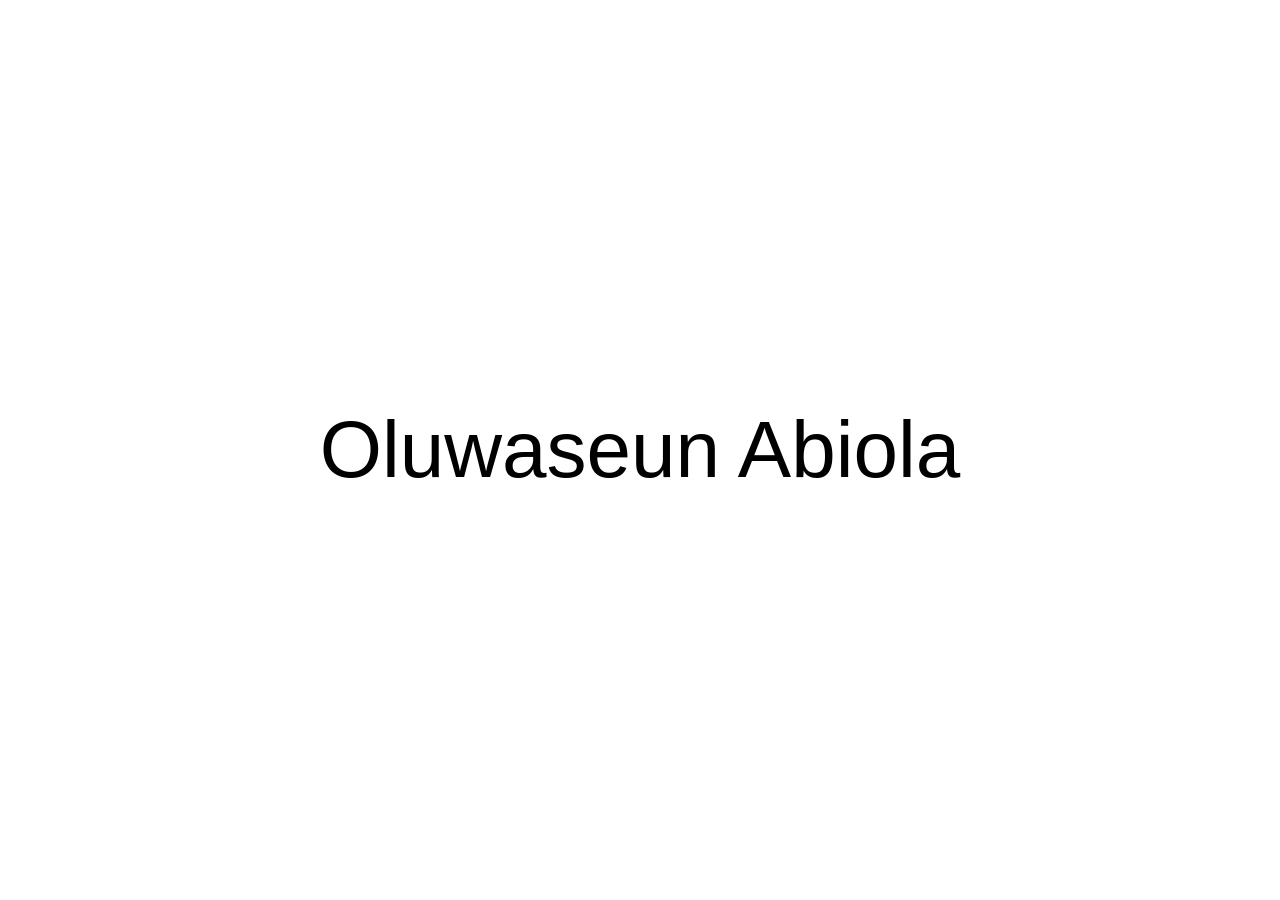
<file: index.html>
<!DOCTYPE html>
<html lang="en">
  <head>
    <meta charset="UTF-8" />
    <meta http-equiv="X-UA-Compatible" content="IE=edge" />
    <meta name="viewport" content="width=device-width, initial-scale=1.0" />
    <title>HNGi8</title>
    <style>
      html {
        box-sizing: border-box;
      }
      *,
      *::before,
      *::after {
        box-sizing: inherit;
      }
      body {
        height: 100vh;
        margin: 0;
        font-family: Arial, Helvetica, sans-serif;
      }
      div {
        height: 100%;
        display: flex;
        justify-content: center;
        align-items: center;
        font-size: 5rem;
      }
    </style>
  </head>
  <body>
    <div></div>
    <script>
      const element = document.querySelector("div");
      const name = "Oluwaseun Abiola";
      element.innerText = name;
      console.log(name);
    </script>
  </body>
</html>
</file>
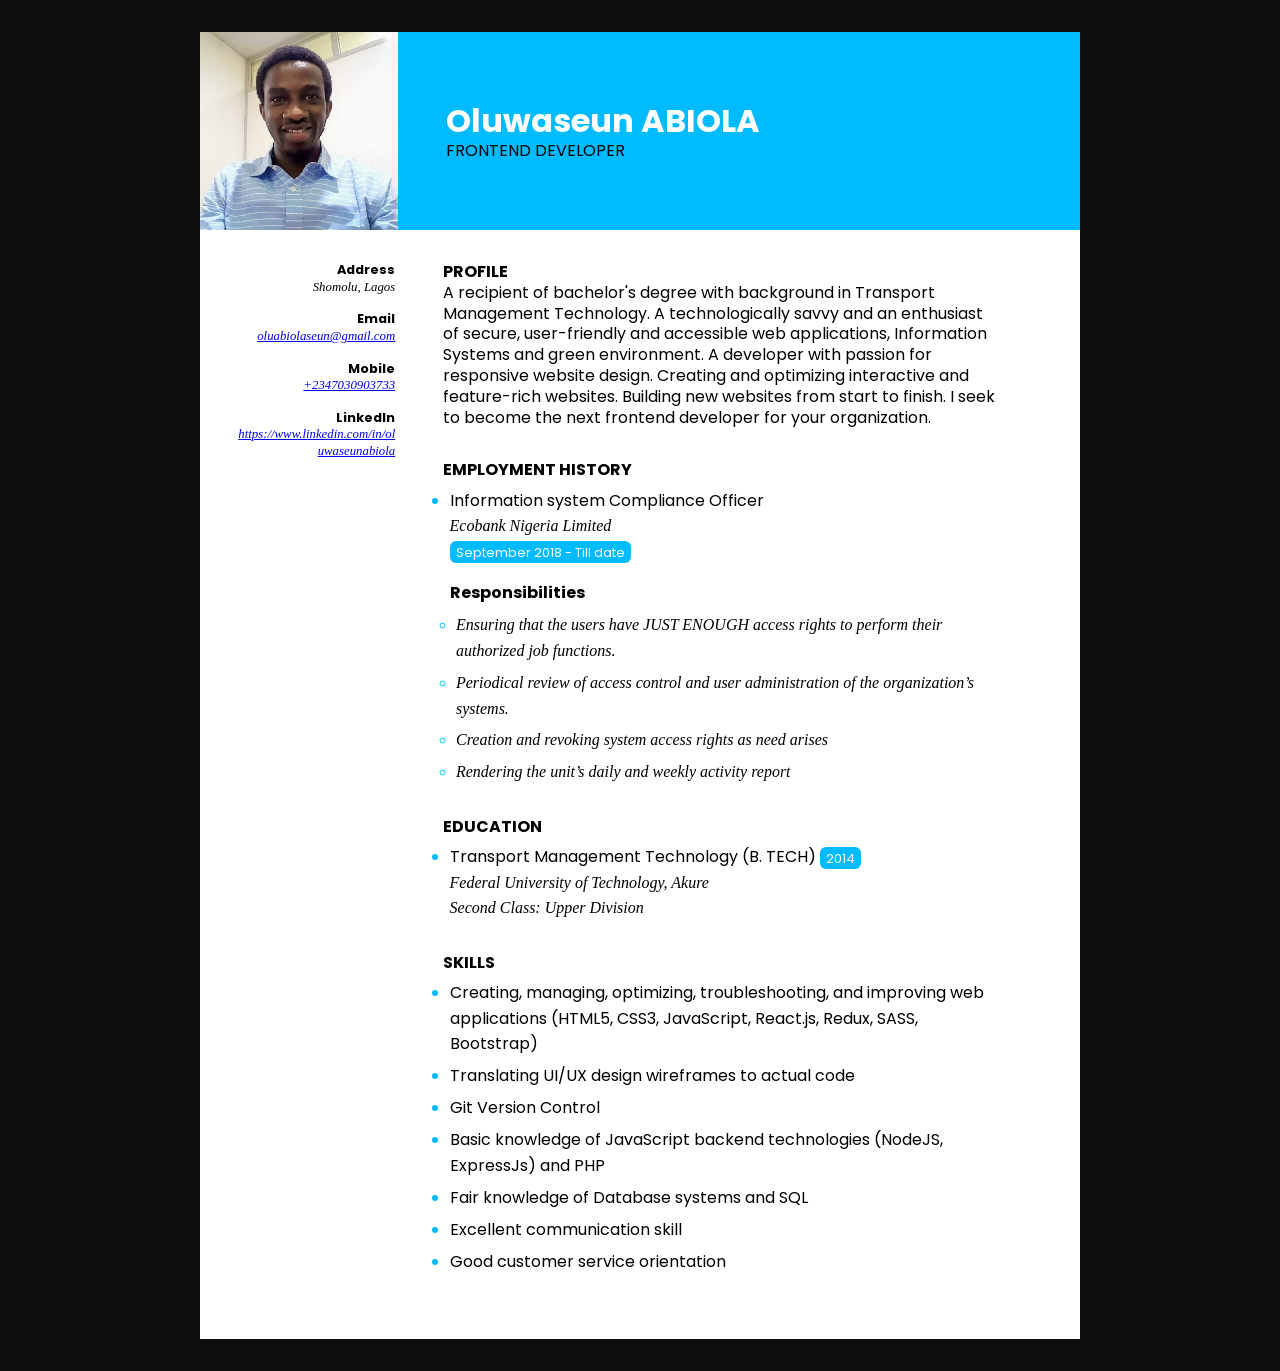
<file: oluwaseun-cv/index.html>
<!DOCTYPE html>
<html lang="en">
  <head>
    <meta charset="UTF-8" />
    <meta http-equiv="X-UA-Compatible" content="IE=edge" />
    <meta name="viewport" content="width=device-width, initial-scale=1.0" />
    <title>Oluwaseun Abiola</title>
    <link rel="stylesheet" href="style.css" />
  </head>
  <body>
    <div class="container">
      <header class="flex ai-c">
        <div class="img-container">
          <img src="me.jpg" alt="Oluwaseun Abiola Avatar" />
        </div>
        <div>
          <h1 class="fw-800 fs-2 c-white">
            Oluwaseun <span class="caps">Abiola</span>
          </h1>
          <span class="caps fw-500">Frontend Developer</span>
        </div>
      </header>
      <div class="flex ph-2" style="flex-wrap: wrap">
        <aside class="col-m-20 pt-2">
          <div style="word-wrap: break-word">
            <span class="fw-b">Address</span>
            <p>Shomolu, Lagos</p>
            <span class="fw-b">Email</span>
            <p>
              <a href="mailto:oluabiolaseun@gmail.com"
                >oluabiolaseun@gmail.com</a
              >
            </p>
            <span class="fw-b">Mobile</span>
            <p><a href="tel:+2347030903733">+2347030903733</a></p>
            <span class="fw-b">LinkedIn</span>
            <p>
              <a href="https://www.linkedin.com/in/oluwaseunabiola"
                >https://www.linkedin.com/in/oluwaseunabiola</a
              >
            </p>
          </div>
        </aside>
        <main class="pv-2 col-m-80">
          <section class="ph-3 mb-2">
            <header class="caps">
              <h2>Profile</h2>
            </header>
            <p>
              A recipient of bachelor's degree with background in Transport
              Management Technology. A technologically savvy and an enthusiast
              of secure, user-friendly and accessible web applications,
              Information Systems and green environment. A developer with
              passion for responsive website design. Creating and optimizing
              interactive and feature-rich websites. Building new websites from
              start to finish. I seek to become the next frontend developer for
              your organization.
            </p>
          </section>
          <section class="ph-3 mb-2">
            <header class="caps">
              <h2>Employment History</h2>
            </header>
            <ul class="mb-2">
              <li class="mb-2">
                <span class="fw-500"
                  >Information system Compliance Officer</span
                >
                <br />
                <span class="italic"> Ecobank Nigeria Limited </span>
                <br />
                <span class="btn-style">September 2018 - Till date</span>
                <h3 class="pt-1">Responsibilities</h3>
                <ul class="italic">
                  <li>
                    Ensuring that the users have JUST ENOUGH access rights to
                    perform their authorized job functions.
                  </li>
                  <li>
                    Periodical review of access control and user administration
                    of the organization’s systems.
                  </li>
                  <li>
                    Creation and revoking system access rights as need arises
                  </li>
                  <li>Rendering the unit’s daily and weekly activity report</li>
                </ul>
              </li>
            </ul>
          </section>
          <section class="ph-3 mb-2">
            <header class="caps">
              <h2>Education</h2>
            </header>
            <ul>
              <li>
                <span class="fw-500">
                  Transport Management Technology (B. TECH)
                  <span class="btn-style">2014</span>
                </span>
                <br />
                <span class="italic">
                  Federal University of Technology, Akure
                  <br />
                  <span> Second Class: Upper Division</span>
                </span>
              </li>
            </ul>
          </section>
          <section class="ph-3 mb-2">
            <header class="caps">
              <h2>Skills</h2>
            </header>
            <ul>
              <li>
                Creating, managing, optimizing, troubleshooting, and improving
                web applications (HTML5, CSS3, JavaScript, React.js, Redux,
                SASS, Bootstrap)
              </li>
              <li>Translating UI/UX design wireframes to actual code</li>
              <li>Git Version Control</li>
              <li>
                Basic knowledge of JavaScript backend technologies (NodeJS,
                ExpressJs) and PHP
              </li>
              <li>Fair knowledge of Database systems and SQL</li>
              <li>Excellent communication skill</li>
              <li>Good customer service orientation</li>
            </ul>
          </section>
        </main>
      </div>
    </div>
  </body>
</html>
</file>
<file: oluwaseun-cv/style.css>
@import url("https://fonts.googleapis.com/css2?family=Playfair+Display:ital@1&display=swap");
@import url("https://fonts.googleapis.com/css2?family=Poppins:wght@400;500;800;900&display=swap");

html {
  font-size: 100%;
  box-sizing: border-box;
}

*,
*::after,
*::before {
  margin: 0;
  padding: 0;
  box-sizing: inherit;
}
h1,
h2,
h3,
h4,
h5,
h6 {
  font-size: inherit;
}
li {
  line-height: 1.6;
  margin: 0.4rem;
}
li::marker {
  color: #0bf;
}
body {
  font-size: 1rem;
  font-family: "Poppins", sans-serif;
  line-height: 1.3;
  background-color: rgb(15, 15, 15);
  display: flex;
  justify-content: center;
}
.container {
  max-width: 55rem;
  background-color: #fff;
}
@media only screen and (min-width: 769px) {
  .container {
    margin: 2rem auto;
  }
}

.container > header {
  background: #0bf;
}
.container > header > div:nth-child(2) {
  padding: 2rem 3rem;
}
@media only screen and (max-width: 768px) {
  .container > header {
    flex-direction: column;
    justify-content: center;
    align-items: center;
    padding: 2rem 0;
  }
  .container > header > div:nth-child(2) {
    padding: 1rem 3rem;
    text-align: center;
  }
}
.img-container {
  display: flex;
  justify-content: center;
  align-items: center;
  width: 35%;
  border-radius: 50%;
  overflow: hidden;
}
@media only screen and (min-width: 769px) {
  .img-container {
    border-radius: unset;
    width: 22.5%;
  }
}

aside {
  font-size: 0.8rem;
  text-align: center;
}
@media only screen and (min-width: 769px) {
  aside {
    text-align: right;
  }
}
aside p {
  margin-bottom: 1rem;
  font-style: italic;
  font-family: Georgia, "Times New Roman", Times, serif;
}

.flex {
  display: flex;
}
.ai-c {
  align-items: center;
}
.caps {
  text-transform: uppercase;
}

.pv-2 {
  padding-top: 1rem;
  padding-bottom: 1rem;
}
.ph-1 {
  padding-left: 0.5rem;
  padding-right: 0.5rem;
}
.ph-2 {
  padding-left: 1rem;
  padding-right: 1rem;
}
.ph-3 {
  padding-left: 1.5rem;
  padding-right: 1.5rem;
}
.pt-1 {
  padding-top: 0.5rem;
}
.pt-2 {
  padding-top: 1rem;
}
.mv-2 {
  margin-top: 1rem;
  margin-bottom: 1rem;
}
.mb-1 {
  margin-bottom: 0.5rem;
}
.mb-2 {
  margin-bottom: 2rem;
}
.fs-2 {
  font-size: 1.5rem;
}
.fw-b {
  font-weight: bold;
}

.italic {
  font-style: italic;
  font-family: Georgia, "Times New Roman", Times, serif;
}
.c-white {
  color: #fff;
}
.col-m-20,
.col-m-80 {
  width: 100%;
  flex: 0 0 100%;
}
@media only screen and (min-width: 769px) {
  .col-m-20 {
    flex: 0 0 20%;
    max-width: 20%;
  }
  .col-m-80 {
    flex: 0 0 80%;
    max-width: 80%;
  }

  .pv-2 {
    padding-top: 2rem;
    padding-bottom: 2rem;
  }
  .ph-1 {
    padding-left: 1rem;
    padding-right: 1rem;
  }
  .ph-2 {
    padding-left: 2rem;
    padding-right: 2rem;
  }
  .ph-3 {
    padding-left: 3rem;
    padding-right: 3rem;
  }
  .pt-1 {
    padding-top: 1rem;
  }
  .pt-2 {
    padding-top: 2rem;
  }
  .mv-2 {
    margin-top: 2rem;
    margin-bottom: 2rem;
  }
  .mb-1 {
    margin-bottom: 1rem;
  }
  .mb-2 {
    margin-bottom: 2rem;
  }
  .fs-2 {
    font-size: 2rem;
  }
}
img {
  width: 100%;
  height: auto;
}
.btn-style {
  background-color: #0bf;
  padding: 0.1rem 0.4rem;
  color: #fff;
  border-radius: 6px;
  font-size: small;
}
</file>
